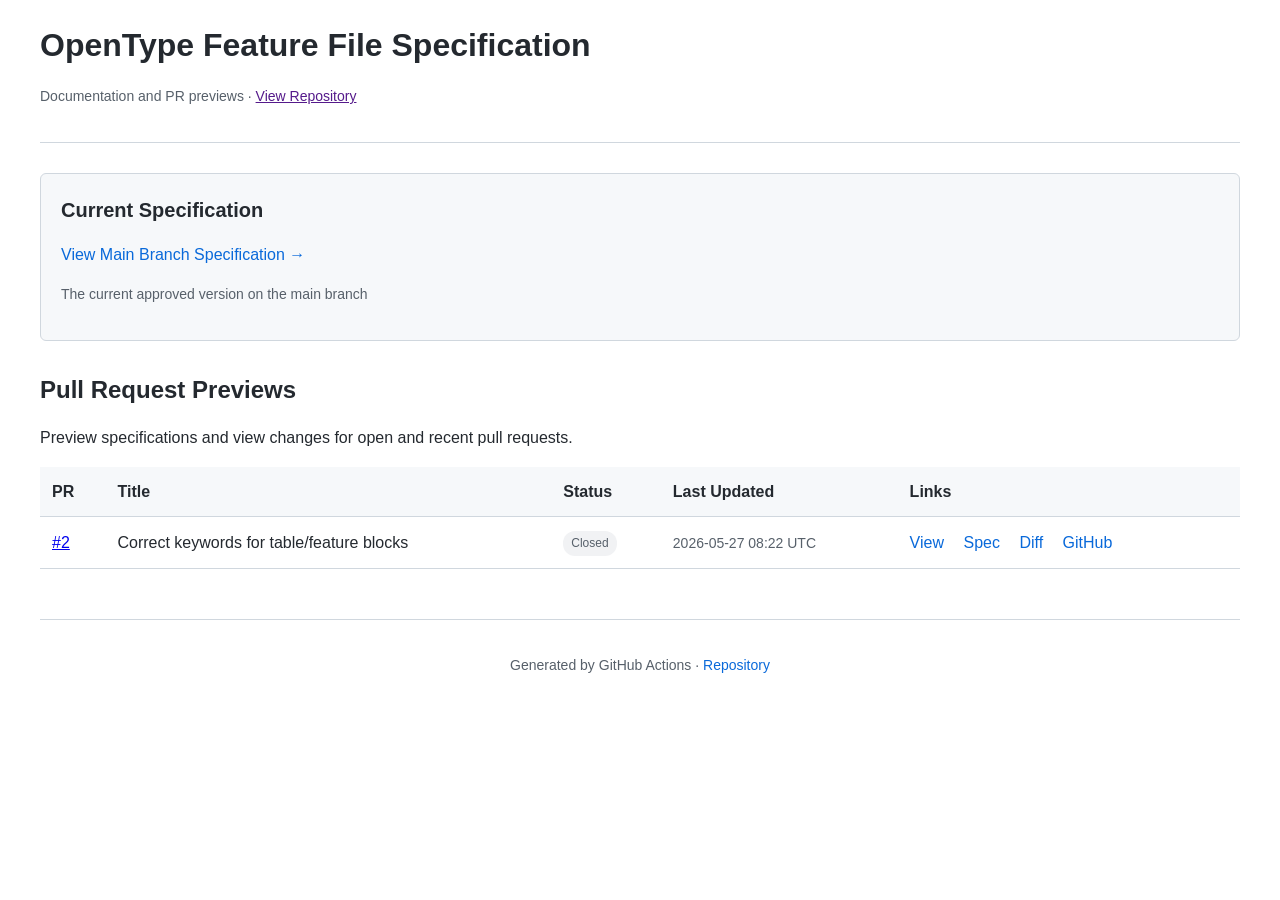
<file: index.html>
<!DOCTYPE html>
<html lang="en">
<head>
    <meta charset="UTF-8">
    <meta name="viewport" content="width=device-width, initial-scale=1.0">
    <title>OpenType Feature File Specification</title>
    <style>
        body {
            font-family: -apple-system, BlinkMacSystemFont, "Segoe UI", Roboto, "Helvetica Neue", Arial, sans-serif;
            max-width: 1200px;
            margin: 0 auto;
            padding: 20px;
            line-height: 1.6;
            color: #24292f;
        }
        header {
            border-bottom: 1px solid #d0d7de;
            padding-bottom: 20px;
            margin-bottom: 30px;
        }
        h1 {
            font-size: 32px;
            margin: 0 0 10px 0;
        }
        .subtitle {
            color: #57606a;
            font-size: 14px;
        }
        .main-spec {
            background: #f6f8fa;
            border: 1px solid #d0d7de;
            border-radius: 6px;
            padding: 20px;
            margin-bottom: 30px;
        }
        .main-spec h2 {
            margin-top: 0;
            font-size: 20px;
        }
        .main-spec a {
            color: #0969da;
            text-decoration: none;
            font-size: 16px;
            font-weight: 500;
        }
        .main-spec a:hover {
            text-decoration: underline;
        }
        h2 {
            font-size: 24px;
            margin-top: 30px;
            margin-bottom: 15px;
        }
        table {
            width: 100%;
            border-collapse: collapse;
            margin-top: 15px;
        }
        th, td {
            text-align: left;
            padding: 12px;
            border-bottom: 1px solid #d0d7de;
        }
        th {
            background: #f6f8fa;
            font-weight: 600;
        }
        tr:hover {
            background: #f6f8fa;
        }
        .badge {
            display: inline-block;
            padding: 3px 8px;
            border-radius: 12px;
            font-size: 12px;
            font-weight: 500;
        }
        .badge-open {
            background: #dafbe1;
            color: #1a7f37;
        }
        .badge-merged {
            background: #ddf4ff;
            color: #0969da;
        }
        .badge-closed {
            background: #f1f2f4;
            color: #57606a;
        }
        .pr-links a {
            color: #0969da;
            text-decoration: none;
            margin-right: 15px;
        }
        .pr-links a:hover {
            text-decoration: underline;
        }
        .timestamp {
            color: #57606a;
            font-size: 14px;
        }
        footer {
            margin-top: 50px;
            padding-top: 20px;
            border-top: 1px solid #d0d7de;
            color: #57606a;
            font-size: 14px;
            text-align: center;
        }
        footer a {
            color: #0969da;
            text-decoration: none;
        }
        footer a:hover {
            text-decoration: underline;
        }
    </style>
</head>
<body>
    <header>
        <h1>OpenType Feature File Specification</h1>
        <p class="subtitle">Documentation and PR previews · <a href="">View Repository</a></p>
    </header>

    <div class="main-spec">
        <h2>Current Specification</h2>
        <p><a href="main/spec.html">View Main Branch Specification →</a></p>
        <p class="subtitle">The current approved version on the main branch</p>
    </div>

    <h2>Pull Request Previews</h2>
    <p>Preview specifications and view changes for open and recent pull requests.</p>

    <table>
<thead>
<tr>
<th>PR</th>
<th>Title</th>
<th>Status</th>
<th>Last Updated</th>
<th>Links</th>
</tr>
</thead>
<tbody>
<tr>
<td><a href="https://github.com/adobe-type-tools/feature_file_workshops/pull/2">#2</a></td>
<td>Correct keywords for table/feature blocks</td>
<td><span class="badge badge-closed">Closed</span></td>
<td class="timestamp">2026-05-27 08:22 UTC</td>
<td class="pr-links">
<a href="pr-2/">View</a>
<a href="pr-2/spec.html">Spec</a>
<a href="pr-2/diff.html">Diff</a>
<a href="https://github.com/adobe-type-tools/feature_file_workshops/pull/2">GitHub</a>
</td>
</tr>
</tbody>
</table>

    <footer>
        <p>Generated by GitHub Actions · <a href="">Repository</a></p>
    </footer>
</body>
</html>
</file>
